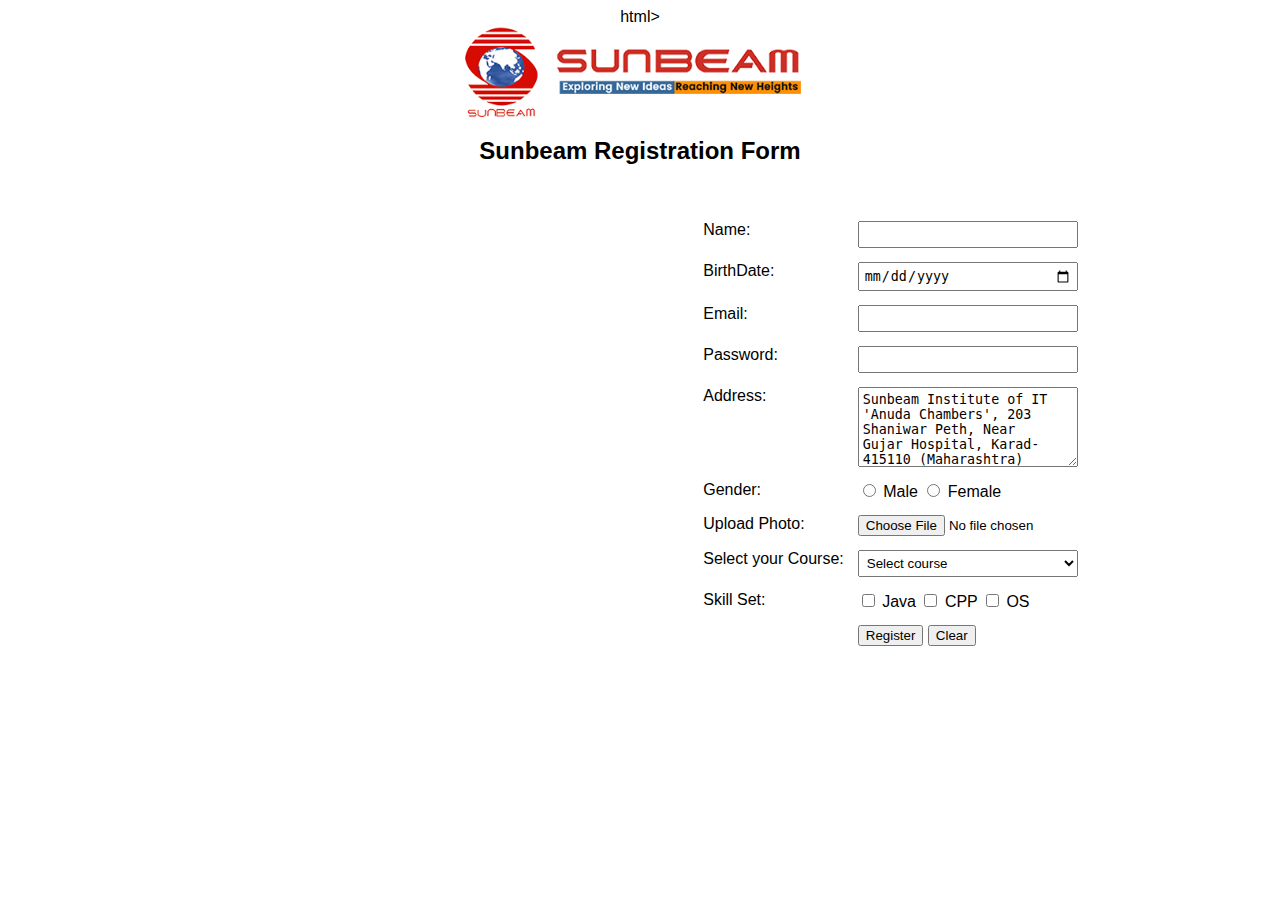
<file: assi01/index.html>
html>
<head>
    <title>Sunbeam Registration Form</title>
    <style>
        body {
            font-family: Arial;
            text-align: center;
        }

        .container {
            width: 80%;
            margin: auto;
        }

        table {
            margin-left: auto;
            margin-right: auto;
            margin-top: 20px;
        }

        td {
            padding: 6px;
            vertical-align: top;
        }

        input[type="text"],
        input[type="email"],
        input[type="password"],
        input[type="date"],
        select,
        textarea {
            width: 220px;
            padding: 4px;
        }

        textarea {
            height: 80px;
        }

        .logo {
            width: 350px;
        }

        iframe {
            width: 520px;
            height: 290px;
            border: none;
        }
    </style>

</head>

<body>

    <!-- Top Logo -->
    <div class="container">
        <img src="sunbeam_img.png" class="logo">
        <h2>Sunbeam Registration Form</h2>

        <!-- Table layout -->
        <table>
            <tr>
                <!-- Left Video -->
                <td>
                    <iframe src="https://www.youtube.com/embed/r2jOZzFjyXQ?si=dW1M5DsM5NbOoZ6Z">
                        <iframe 
    src="https://www.youtube.com/embed/r2jOZzFjyXQ?si=dW1M5DsM5NbOoZ6Z" 
    width="520" 
    height="300" 
    allowfullscreen>
</iframe>

                    </iframe>
                </td>

                <!-- Right Form -->
                <td>
                    <form>

                        <table>
                            <tr>
                                <td>Name:</td>
                                <td><input type="text"></td>
                            </tr>

                            <tr>
                                <td>BirthDate:</td>
                                <td><input type="date"></td>
                            </tr>

                            <tr>
                                <td>Email:</td>
                                <td><input type="email"></td>
                            </tr>

                            <tr>
                                <td>Password:</td>
                                <td><input type="password"></td>
                            </tr>

                            <tr>
                                <td>Address:</td>
                                <td>
                                    <textarea>
Sunbeam Institute of IT
'Anuda Chambers', 203 
Shaniwar Peth, Near 
Gujar Hospital, Karad-415110 (Maharashtra)
                                    </textarea>
                                </td>
                            </tr>

                            <tr>
                                <td>Gender:</td>
                                <td>
                                    <input type="radio" name="gender"> Male
                                    <input type="radio" name="gender"> Female
                                </td>
                            </tr>

                            <tr>
                                <td>Upload Photo:</td>
                                <td><input type="file"></td>
                            </tr>

                            <tr>
                                <td>Select your Course:</td>
                                <td>
                                    <select>
                                        <option>Select course</option>
                                        <option>DAC</option>
                                        <option>DBDA</option>
                                        <option>DITISS</option>
                                    </select>
                                </td>
                            </tr>

                            <tr>
                                <td>Skill Set:</td>
                                <td>
                                    <input type="checkbox"> Java
                                    <input type="checkbox"> CPP
                                    <input type="checkbox"> OS
                                </td>
                            </tr>

                            <tr>
                                <td></td>
                                <td>
                                    <button type="submit">Register</button>
                                    <button type="reset">Clear</button>
                                </td>
                            </tr>

                        </table>

                    </form>
                </td>
            </tr>
        </table>

    </div>

</body>
</html>
</file>
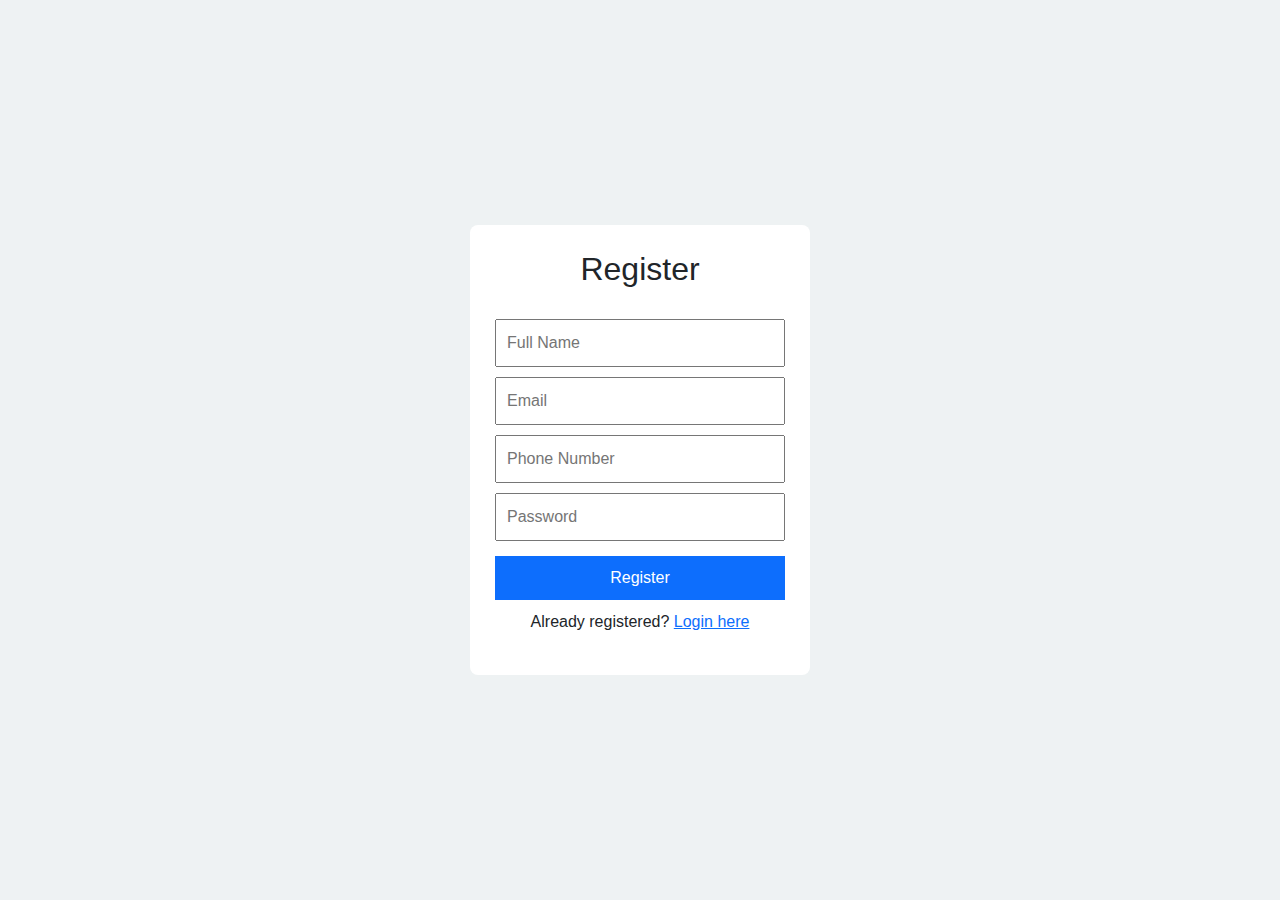
<file: assi03/index.html>
<!DOCTYPE html>
<html lang="en">
<head>
    <meta charset="UTF-8">
    <title>User Registration</title>

    <link href="https://cdn.jsdelivr.net/npm/bootstrap@5.3.2/dist/css/bootstrap.min.css" rel="stylesheet">
    <link rel="stylesheet" href="login.css">
</head>
<body>

<div class="wrapper">
    <div class="box">
        <h2>Register</h2>

        <input type="text" id="rName" placeholder="Full Name">
        <span class="error" id="rNameErr"></span>

        <input type="text" id="rEmail" placeholder="Email">
        <span class="error" id="rEmailErr"></span>

        <input type="text" id="rPhone" placeholder="Phone Number">
        <span class="error" id="rPhoneErr"></span>

        <input type="password" id="rPass" placeholder="Password">
        <span class="error" id="rPassErr"></span>

        <button onclick="registerUser()">Register</button>

        <p class="link">
            Already registered?
            <a href="login_page.html">Login here</a>
        </p>
    </div>
</div>

<script src="script.js"></script>
</body>
</html>
</file>
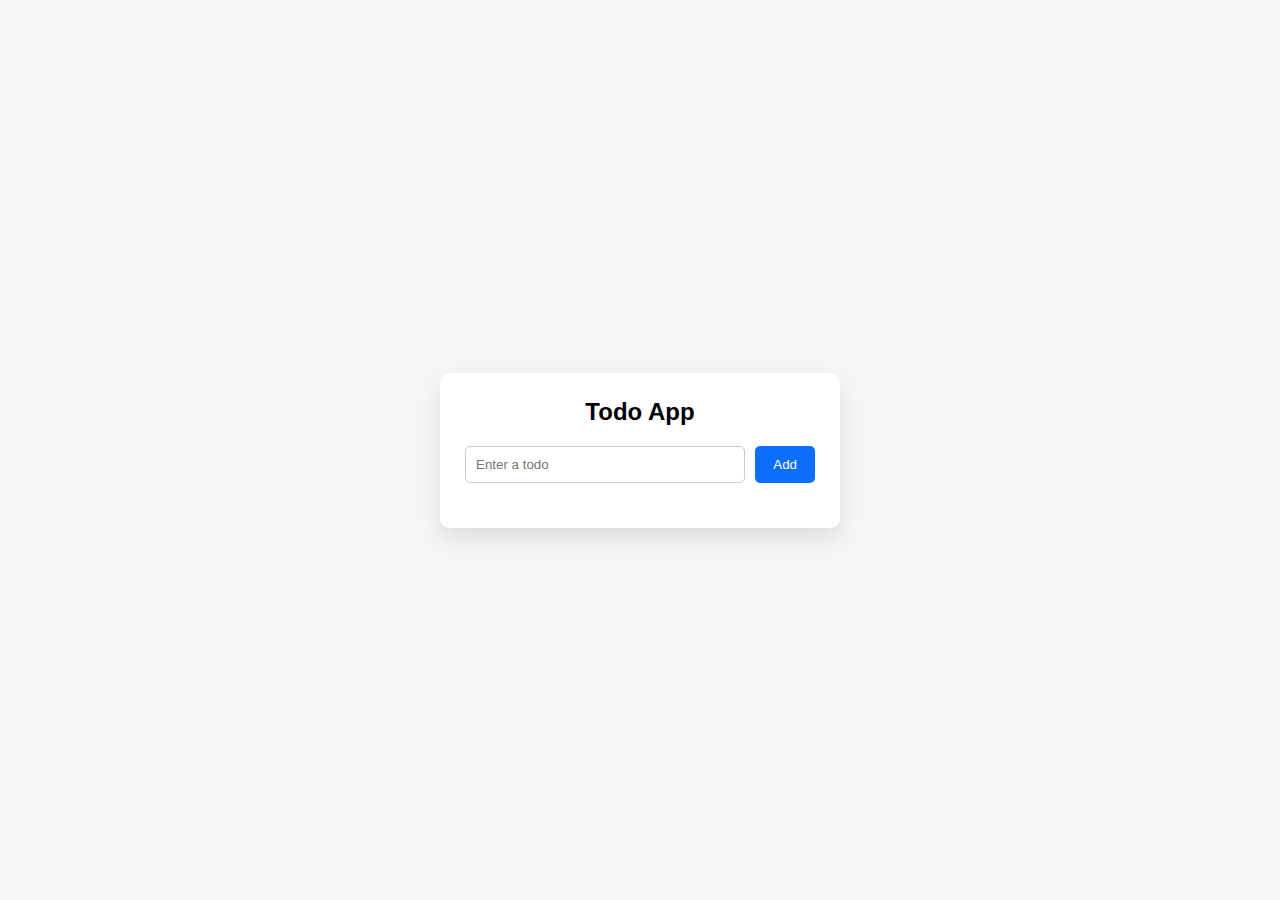
<file: assi04/index.html>
<!DOCTYPE html>
<html lang="en">
<head>
    <meta charset="UTF-8">
    <title>Todo App</title>
    <link rel="stylesheet" href="style.css">
</head>
<body>

<div class="todo-container">
    <h2>Todo App</h2>

    <div class="input-box">
        <input type="text" id="todoInput" placeholder="Enter a todo">
        <button onclick="addTodo()">Add</button>
    </div>

    <ul id="todoList"></ul>
</div>

<script src="script.js"></script>
</body>
</html>
</file>
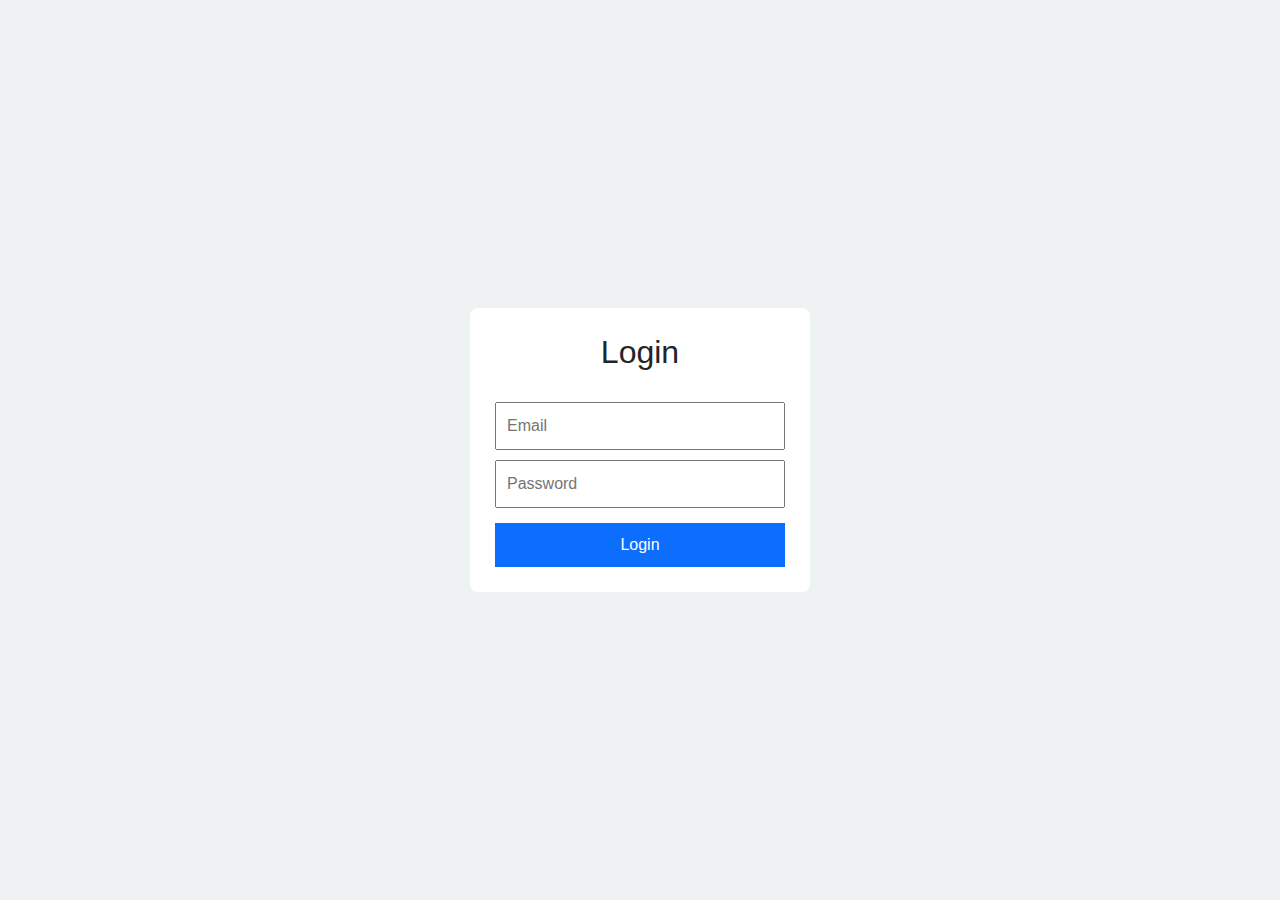
<file: assi03/login_page.html>
<!DOCTYPE html>
<html lang="en">
<head>
    <meta charset="UTF-8">
    <title>User Login</title>

    <link href="https://cdn.jsdelivr.net/npm/bootstrap@5.3.2/dist/css/bootstrap.min.css" rel="stylesheet">
    <link rel="stylesheet" href="login.css">
</head>
<body>

<div class="wrapper">
    <div class="box">
        <h2>Login</h2>

        <input type="text" id="lEmail" placeholder="Email">
        <span class="error" id="lEmailErr"></span>

        <input type="password" id="lPass" placeholder="Password">
        <span class="error" id="lPassErr"></span>

        <button onclick="loginUser()">Login</button>
    </div>
</div>

<script src="script.js"></script>
</body>
</html>
</file>
<file: assi03/login.css>
body {
    margin: 0;
    font-family: Arial, sans-serif;
    background: #eef2f3;
}

.wrapper {
    height: 100vh;
    display: flex;
    align-items: center;
    justify-content: center;
}

.box {
    background: white;
    width: 340px;
    padding: 25px;
    border-radius: 8px;
}

h2 {
    text-align: center;
    margin-bottom: 20px;
}

input {
    width: 100%;
    padding: 10px;
    margin-top: 10px;
}

button {
    width: 100%;
    margin-top: 15px;
    padding: 10px;
    background-color: #0d6efd;
    color: white;
    border: none;
    cursor: pointer;
}

button:hover {
    background-color: #084298;
}

.error {
    color: red;
    font-size: 12px;
}

.link {
    text-align: center;
    margin-top: 10px;
}
</file>
<file: assi04/style.css>
* {
    margin: 0;
    padding: 0;
    box-sizing: border-box;
    font-family: Arial, sans-serif;
}

body {
    height: 100vh;
    display: flex;
    justify-content: center;
    align-items: center;
    background: #f4f6f8;
}

.todo-container {
    width: 400px;
    background: white;
    padding: 25px;
    border-radius: 10px;
    box-shadow: 0 10px 25px rgba(0,0,0,0.1);
}

.todo-container h2 {
    text-align: center;
    margin-bottom: 20px;
}

.input-box {
    display: flex;
    gap: 10px;
    margin-bottom: 20px;
}

.input-box input {
    flex: 1;
    padding: 10px;
    border: 1px solid #ccc;
    border-radius: 5px;
}

.input-box button {
    padding: 10px 18px;
    background: #0d6efd;
    color: white;
    border: none;
    border-radius: 5px;
    cursor: pointer;
}

.input-box button:hover {
    background: #084298;
}

ul {
    list-style: none;
}

li {
    display: flex;
    justify-content: space-between;
    align-items: center;
    padding: 10px;
    border: 1px solid #ddd;
    border-radius: 5px;
    margin-bottom: 10px;
}

.delete-btn {
    background: #dc3545;
    color: white;
    border: none;
    padding: 6px 12px;
    border-radius: 4px;
    cursor: pointer;
}

.delete-btn:hover {
    background: #b02a37;
}
</file>
